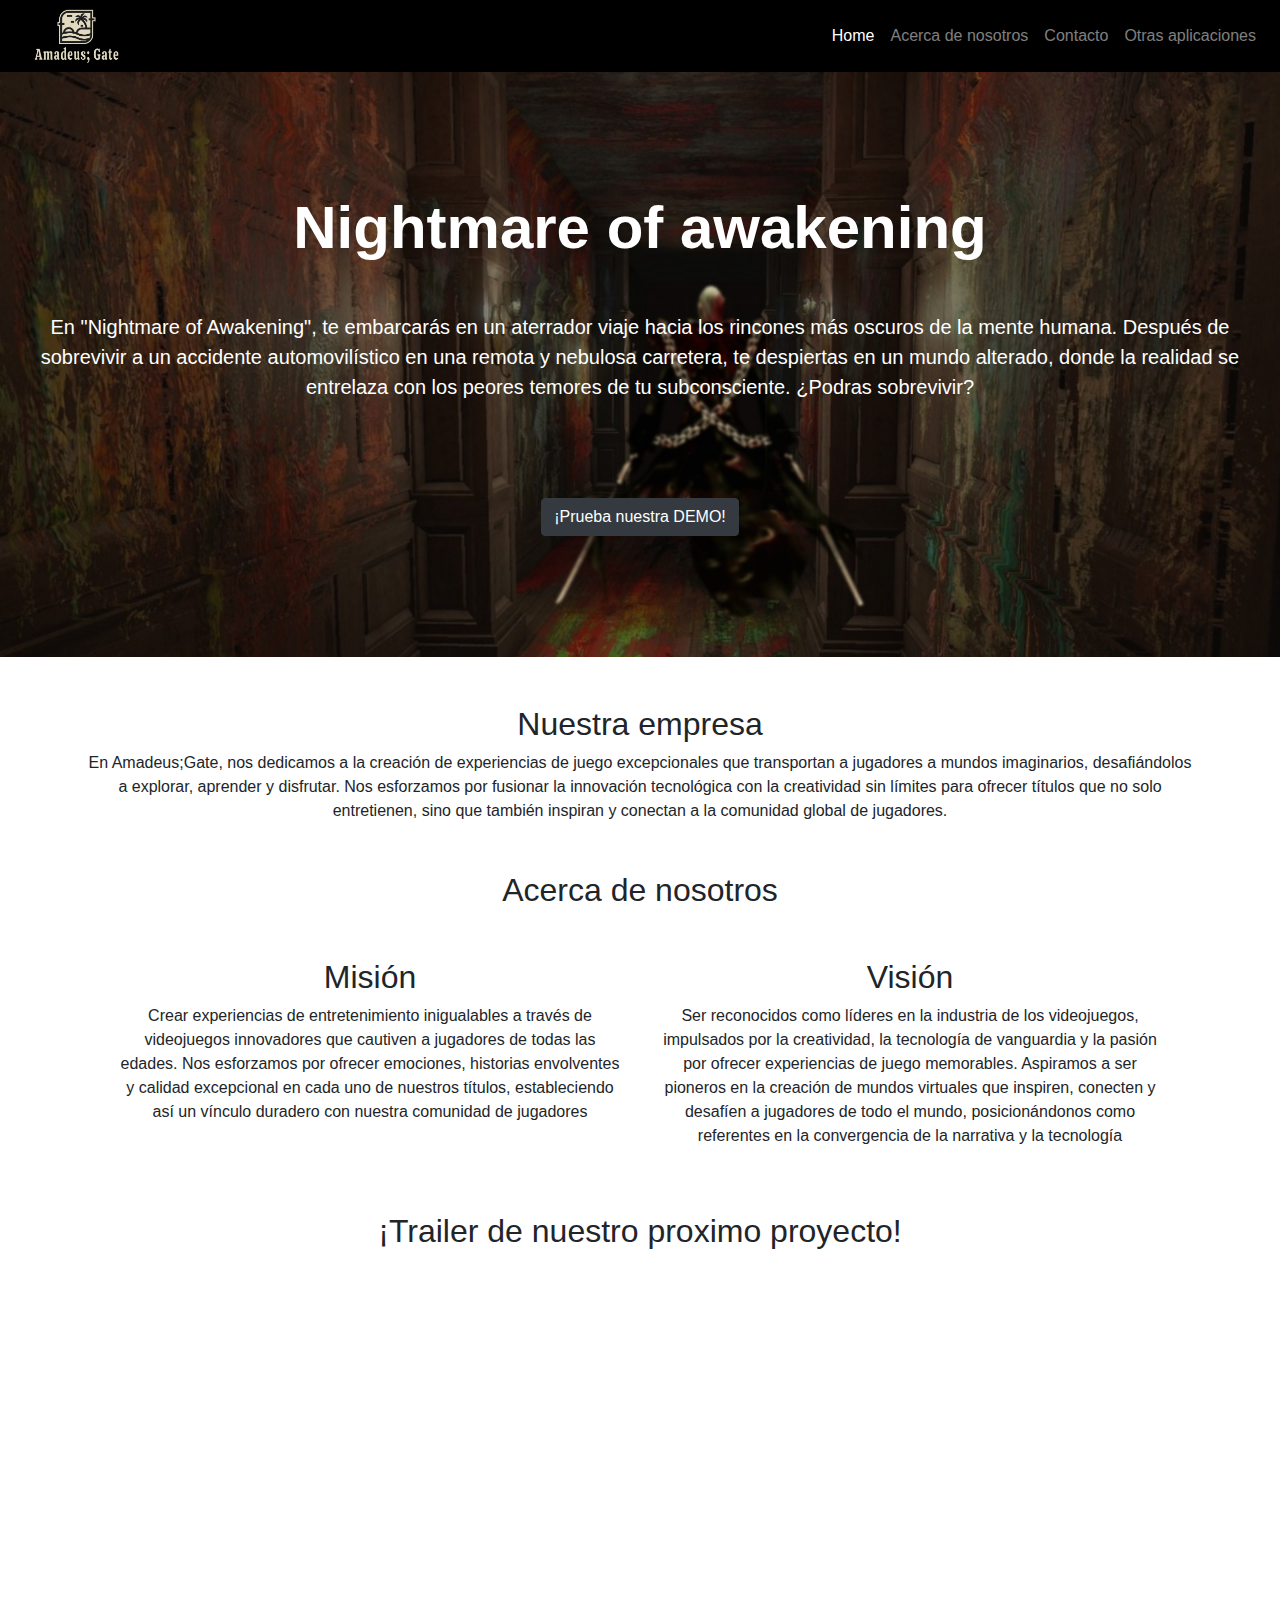
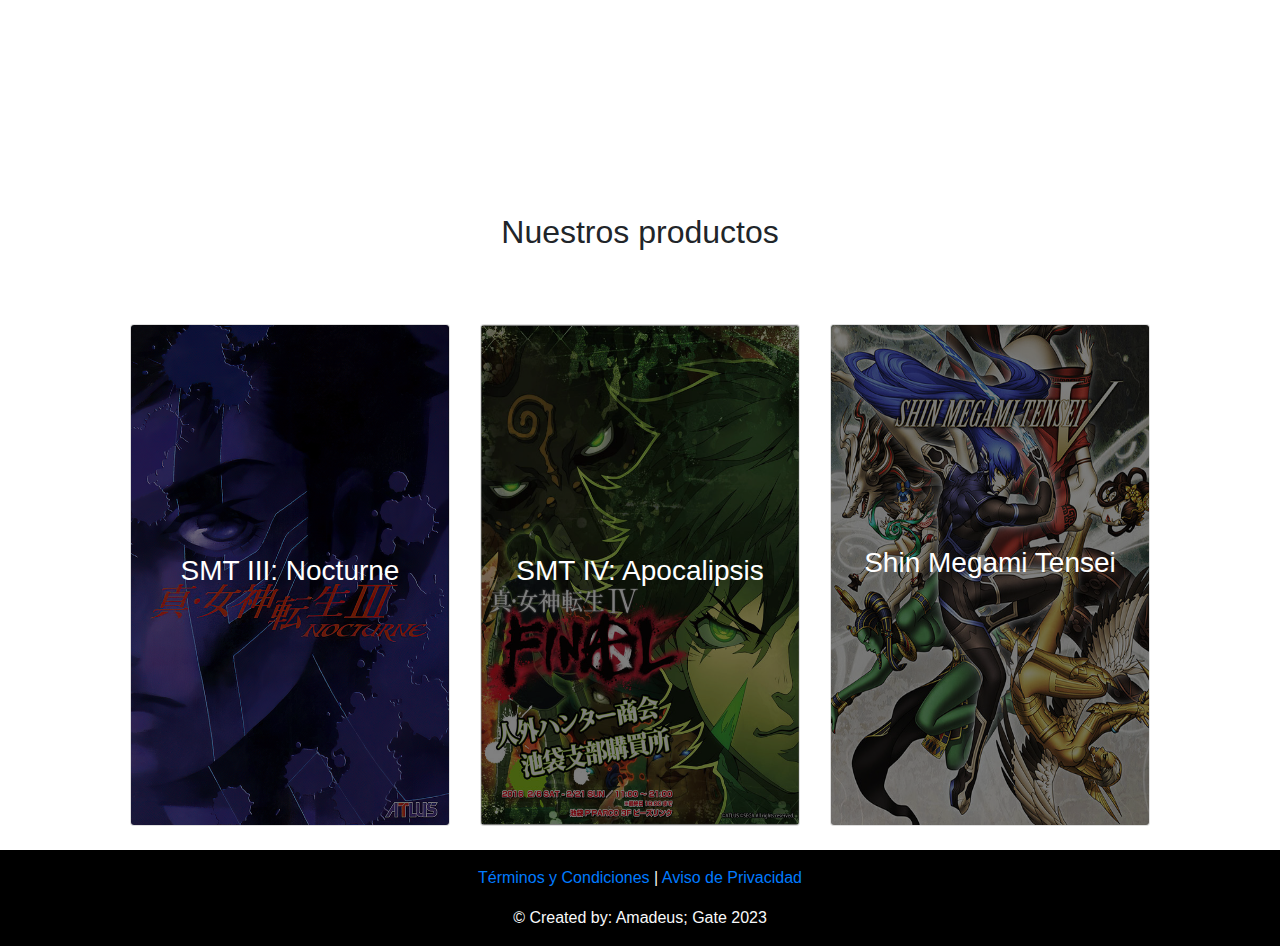
<file: Index.html>
<!DOCTYPE html>
<html lang="ES">
    <head>
        <title>Prototipo</title>
        <meta charset="utf-8">
        <meta name="viewport" content="width=device-width, initial-scale=1">
        <link rel="stylesheet" href="https://cdn.jsdelivr.net/npm/bootstrap@4.6.2/dist/css/bootstrap.min.css">
        <script src="https://cdn.jsdelivr.net/npm/jquery@3.6.4/dist/jquery.slim.min.js"></script>
        <script src="https://cdn.jsdelivr.net/npm/popper.js@1.16.1/dist/umd/popper.min.js"></script>
        <script src="https://cdn.jsdelivr.net/npm/bootstrap@4.6.2/dist/js/bootstrap.bundle.min.js"></script>
        <link rel="stylesheet" href="styles.css">
    </head>
    <body>
        <!--===================Barra de Navegación===================-->
        <nav class="navbar navbar-expand-md navbar-dark">
            <a class="navbar-brand" href="#">
                <a href="Index.html" class="logo me-auto me-lg-0 img-fluid"><img src="img/logo.png" alt="" width="90px"></a>
            </a>
            <button class="navbar-toggler" type="button" data-toggle="collapse" data-target="#navbarSupportedContent" aria-controls="navbarSupportedContent" aria-expanded="false" aria-label="Toggle navigation">
              <span class="navbar-toggler-icon"></span>
            </button>
          
                 <div class="collapse navbar-collapse" id="navbarSupportedContent">
                    <ul class="navbar-nav ml-auto">
                        <li class="nav-item active">
                        <a class="nav-link" href="#">Home</a>
                        </li>
                        <li class="nav-item">
                        <a class="nav-link" href="#">Acerca de nosotros</a>
                        </li>
                        <li class="nav-item">
                            <a class="nav-link" href="#">Contacto</a>
                        </li>
                        <li class="nav-item">
                          <a class="nav-link" href="https://github.com/Amadeus-Gate/DM_Integral">Otras aplicaciones</a>
                      </li>
                  </div>
                </li>
              </ul>
            </div>
          </nav>
          <!--===================Banner===================-->
          <div class="container-fluid banner d-flex justify-content-center align-items-center text-center">
            <div class="row">
              <div class="col-12">
                <h1 class="mb-5 title">Nightmare of awakening</h1>
                <p class="mb-5">En "Nightmare of Awakening", te embarcarás en un aterrador viaje hacia los rincones más oscuros de la mente humana. Después de sobrevivir a un accidente automovilístico en una remota y nebulosa carretera, te despiertas en un mundo alterado, donde la realidad se entrelaza con los peores temores de tu subconsciente. ¿Podras sobrevivir?</p>
                
                <!--Hipervinculo DEMO-->
                <a href="https://drive.google.com/file/d/19disGW8o5GQpQk3vPevHxwQiFtFSZSVM/view?usp=drive_link">
                <button class="btn btn-dark mt-5">¡Prueba nuestra DEMO!</button>
                </a>

              </div>
            </div>
          </div>
          <!--===============Pagina principal===============-->
          <main>
            <div class="container">
              <div class="roW la-empresa text-center my-5">
                <h2>Nuestra empresa</h2>
                <p>En Amadeus;Gate, nos dedicamos a la creación de experiencias de juego excepcionales que transportan a jugadores a mundos imaginarios, desafiándolos a explorar, aprender y disfrutar. Nos esforzamos por fusionar la innovación tecnológica con la creatividad sin límites para ofrecer títulos que no solo entretienen, sino que también inspiran y conectan a la comunidad global de jugadores.</p>
              </div>
            
            <!--===============Acerca de nosotros===============-->
              <div class="container">
                <div class="roW la-empresa text-center my-5">
                  <h2>Acerca de nosotros</h2>
              </div>
              <!--Misión y Visión-->
                <div class="container">
                  <div class="row text-center my-5">
                    <div class="col-md-6">
                      <h2>Misión</h2>
                      <p>Crear experiencias de entretenimiento inigualables a través de videojuegos innovadores que cautiven a jugadores de todas las edades. Nos esforzamos por ofrecer emociones, historias envolventes y calidad excepcional en cada uno de nuestros títulos, estableciendo así un vínculo duradero con nuestra comunidad de jugadores</p>
                    </div>
                    <div class="col-md-6">
                      <h2>Visión</h2>
                      <p>Ser reconocidos como líderes en la industria de los videojuegos, impulsados por la creatividad, la tecnología de vanguardia y la pasión por ofrecer experiencias de juego memorables. Aspiramos a ser pioneros en la creación de mundos virtuales que inspiren, conecten y desafíen a jugadores de todo el mundo, posicionándonos como referentes en la convergencia de la narrativa y la tecnología</p>
                    </div>
                  </div>
                </div>
                
                <!--Trailer dejuego-->
                <div class="container negro">
                  <div class="roW la-empresa text-center my-5">
                    <h2>¡Trailer de nuestro proximo proyecto!</h2>
                    <iframe width="500px" height="500px" src="https://www.youtube.com/embed/6bVIIr2gcD4" title="Nightmare of Awakening Trailer #1" frameborder="0" allow="accelerometer; autoplay; clipboard-write; encrypted-media; gyroscope; picture-in-picture; web-share" allowfullscreen></iframe>
                </div>
                <!--===============Nuestros productos===============-->
                <div class="container">
                  <div class="roW la-empresa text-center my-5">
                    <h2>Nuestros productos</h2>
                </div>
                <!--Producto 1-->
                <div class="row productos">
                    <div class="col-md-4 col-12 my-4">
                      <div class="card">
                        <img src="./img/prod3.png" class="card-img oscurecer" alt="" height="500px" width="500px">
                        <div class="card-img-overlay d-flex flex-column justify-content-center align-items-center">
                          <h3>SMT III: Nocturne</h3>
                          
                        </div>
                      </div>
                    </div>
                  <!--Producto 2-->
                    <div class="col-md-4 col-12 my-4">
                      <div class="card">
                        <img src="./img/prod2.jpg" class="card-img oscurecer" alt="" height="500px" width="500px">
                        <div class="card-img-overlay d-flex flex-column justify-content-center align-items-center">
                          <h3>SMT IV: Apocalipsis</h3>
                        </div>
                      </div>
                    </div>
                  <!--Producto 3-->
                  <div class="col-md-4 col-12 my-4">
                    <div class="card">
                      <img src="./img/prod.jpg" class="card-img oscurecer" alt="" height="500px" width="500px">
                      <div class="card-img-overlay d-flex flex-column justify-content-center align-items-center">
                        <h3>Shin Megami Tensei</h3>
                        <p> </p>
                      </div>
                    </div>
                  </div>
                </div>
          </main>
          <!--===============Contacto===============-->
          <!--===============Footer===============-->
          <footer class="text-light text-center py-3">
            <div class="container">
              <p>
                <a href="#">Términos y Condiciones</a> | <a href="#">Aviso de Privacidad</a>
              </p>
                &copy; Created by: Amadeus; Gate 2023
            </div>
        </footer>
    </body>
</html>


<!--TheFiend@1 || jesuswyatt6 -->
</file>
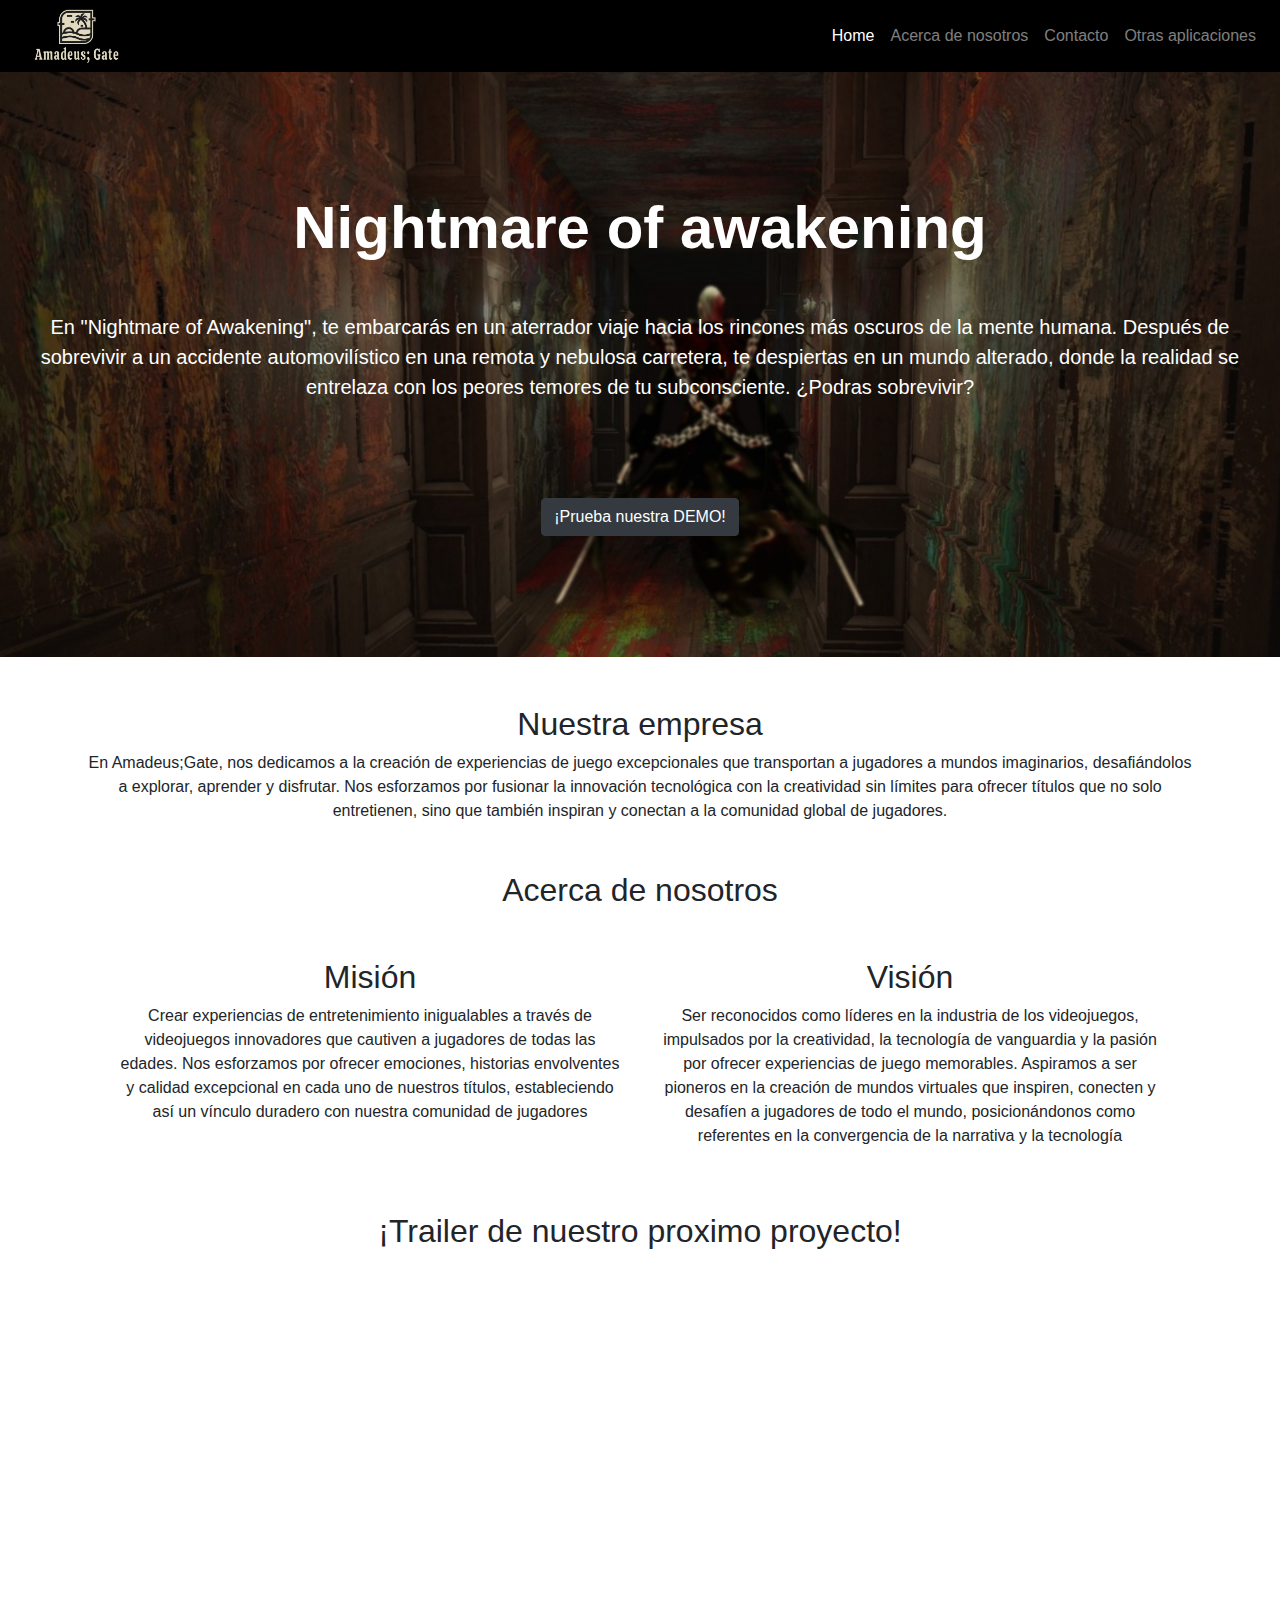
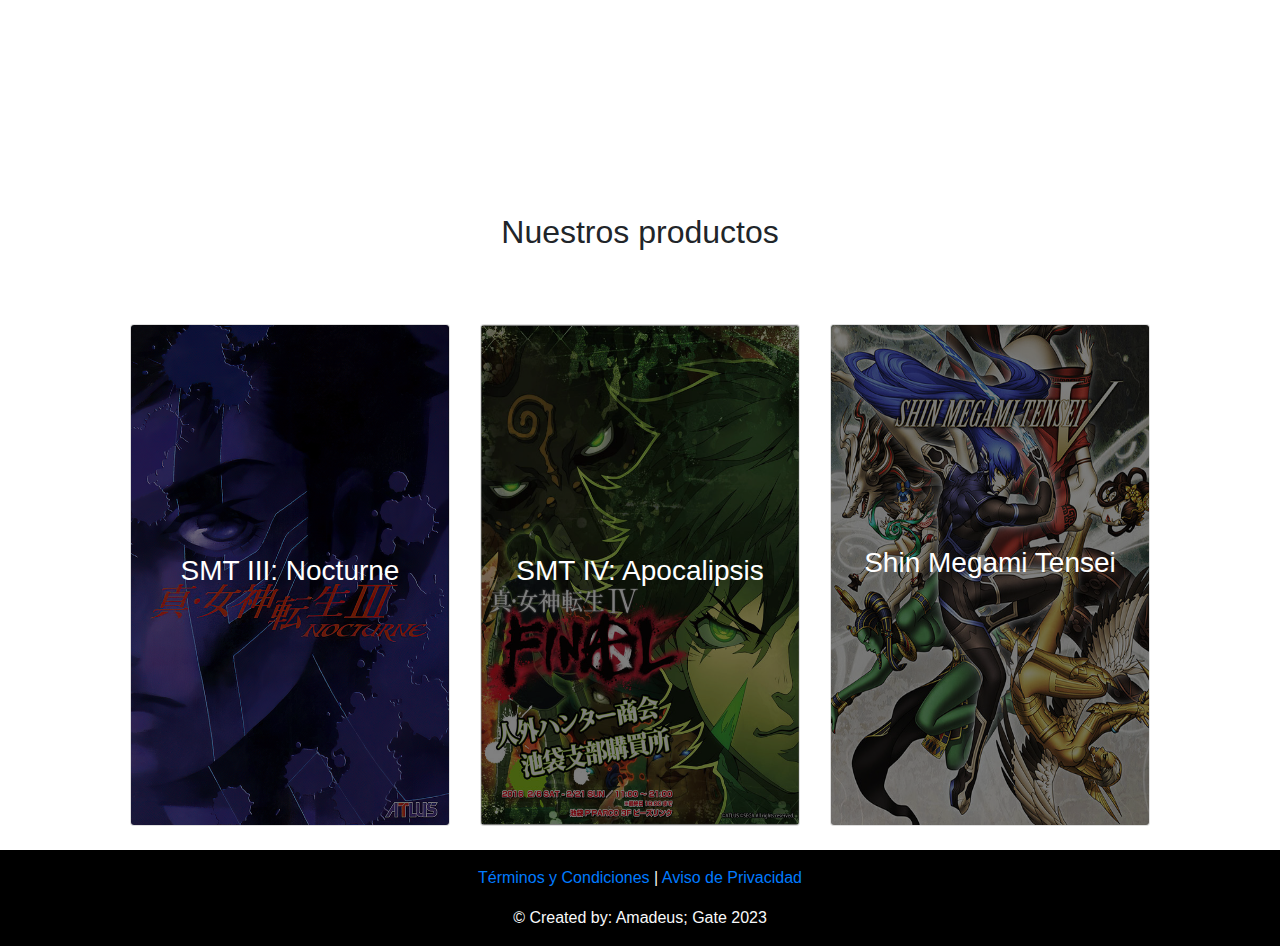
<file: index.html>
<!DOCTYPE html>
<html lang="ES">
    <head>
        <title>Prototipo</title>
        <meta charset="utf-8">
        <meta name="viewport" content="width=device-width, initial-scale=1">
        <link rel="stylesheet" href="https://cdn.jsdelivr.net/npm/bootstrap@4.6.2/dist/css/bootstrap.min.css">
        <script src="https://cdn.jsdelivr.net/npm/jquery@3.6.4/dist/jquery.slim.min.js"></script>
        <script src="https://cdn.jsdelivr.net/npm/popper.js@1.16.1/dist/umd/popper.min.js"></script>
        <script src="https://cdn.jsdelivr.net/npm/bootstrap@4.6.2/dist/js/bootstrap.bundle.min.js"></script>
        <link rel="stylesheet" href="styles.css">
    </head>
    <body>
        <!--===================Barra de Navegación===================-->
        <nav class="navbar navbar-expand-md navbar-dark">
            <a class="navbar-brand" href="#">
                <a href="Index.html" class="logo me-auto me-lg-0 img-fluid"><img src="img/logo.png" alt="" width="90px"></a>
            </a>
            <button class="navbar-toggler" type="button" data-toggle="collapse" data-target="#navbarSupportedContent" aria-controls="navbarSupportedContent" aria-expanded="false" aria-label="Toggle navigation">
              <span class="navbar-toggler-icon"></span>
            </button>
          
                 <div class="collapse navbar-collapse" id="navbarSupportedContent">
                    <ul class="navbar-nav ml-auto">
                        <li class="nav-item active">
                        <a class="nav-link" href="#">Home</a>
                        </li>
                        <li class="nav-item">
                        <a class="nav-link" href="#">Acerca de nosotros</a>
                        </li>
                        <li class="nav-item">
                            <a class="nav-link" href="#">Contacto</a>
                        </li>
                        <li class="nav-item">
                          <a class="nav-link" href="https://github.com/Amadeus-Gate/DM_Integral">Otras aplicaciones</a>
                      </li>
                  </div>
                </li>
              </ul>
            </div>
          </nav>
          <!--===================Banner===================-->
          <div class="container-fluid banner d-flex justify-content-center align-items-center text-center">
            <div class="row">
              <div class="col-12">
                <h1 class="mb-5 title">Nightmare of awakening</h1>
                <p class="mb-5">En "Nightmare of Awakening", te embarcarás en un aterrador viaje hacia los rincones más oscuros de la mente humana. Después de sobrevivir a un accidente automovilístico en una remota y nebulosa carretera, te despiertas en un mundo alterado, donde la realidad se entrelaza con los peores temores de tu subconsciente. ¿Podras sobrevivir?</p>
                
                <!--Hipervinculo DEMO-->
                <a href="https://drive.google.com/file/d/19disGW8o5GQpQk3vPevHxwQiFtFSZSVM/view?usp=drive_link">
                <button class="btn btn-dark mt-5">¡Prueba nuestra DEMO!</button>
                </a>

              </div>
            </div>
          </div>
          <!--===============Pagina principal===============-->
          <main>
            <div class="container">
              <div class="roW la-empresa text-center my-5">
                <h2>Nuestra empresa</h2>
                <p>En Amadeus;Gate, nos dedicamos a la creación de experiencias de juego excepcionales que transportan a jugadores a mundos imaginarios, desafiándolos a explorar, aprender y disfrutar. Nos esforzamos por fusionar la innovación tecnológica con la creatividad sin límites para ofrecer títulos que no solo entretienen, sino que también inspiran y conectan a la comunidad global de jugadores.</p>
              </div>
            
            <!--===============Acerca de nosotros===============-->
              <div class="container">
                <div class="roW la-empresa text-center my-5">
                  <h2>Acerca de nosotros</h2>
              </div>
              <!--Misión y Visión-->
                <div class="container">
                  <div class="row text-center my-5">
                    <div class="col-md-6">
                      <h2>Misión</h2>
                      <p>Crear experiencias de entretenimiento inigualables a través de videojuegos innovadores que cautiven a jugadores de todas las edades. Nos esforzamos por ofrecer emociones, historias envolventes y calidad excepcional en cada uno de nuestros títulos, estableciendo así un vínculo duradero con nuestra comunidad de jugadores</p>
                    </div>
                    <div class="col-md-6">
                      <h2>Visión</h2>
                      <p>Ser reconocidos como líderes en la industria de los videojuegos, impulsados por la creatividad, la tecnología de vanguardia y la pasión por ofrecer experiencias de juego memorables. Aspiramos a ser pioneros en la creación de mundos virtuales que inspiren, conecten y desafíen a jugadores de todo el mundo, posicionándonos como referentes en la convergencia de la narrativa y la tecnología</p>
                    </div>
                  </div>
                </div>
                
                <!--Trailer dejuego-->
                <div class="container negro">
                  <div class="roW la-empresa text-center my-5">
                    <h2>¡Trailer de nuestro proximo proyecto!</h2>
                    <iframe width="500px" height="500px" src="https://www.youtube.com/embed/1yBqmCU0FBI" title="Nightmare of awakening || Trailer #1" frameborder="0" allow="accelerometer; autoplay; clipboard-write; encrypted-media; gyroscope; picture-in-picture; web-share" allowfullscreen></iframe>
                </div>
                <!--===============Nuestros productos===============-->
                <div class="container">
                  <div class="roW la-empresa text-center my-5">
                    <h2>Nuestros productos</h2>
                </div>
                <!--Producto 1-->
                <div class="row productos">
                    <div class="col-md-4 col-12 my-4">
                      <div class="card">
                        <img src="./img/prod3.png" class="card-img oscurecer" alt="" height="500px" width="500px">
                        <div class="card-img-overlay d-flex flex-column justify-content-center align-items-center">
                          <h3>SMT III: Nocturne</h3>
                          
                        </div>
                      </div>
                    </div>
                  <!--Producto 2-->
                    <div class="col-md-4 col-12 my-4">
                      <div class="card">
                        <img src="./img/prod2.jpg" class="card-img oscurecer" alt="" height="500px" width="500px">
                        <div class="card-img-overlay d-flex flex-column justify-content-center align-items-center">
                          <h3>SMT IV: Apocalipsis</h3>
                        </div>
                      </div>
                    </div>
                  <!--Producto 3-->
                  <div class="col-md-4 col-12 my-4">
                    <div class="card">
                      <img src="./img/prod.jpg" class="card-img oscurecer" alt="" height="500px" width="500px">
                      <div class="card-img-overlay d-flex flex-column justify-content-center align-items-center">
                        <h3>Shin Megami Tensei</h3>
                        <p> </p>
                      </div>
                    </div>
                  </div>
                </div>
          </main>
          <!--===============Contacto===============-->
          <!--===============Footer===============-->
          <footer class="text-light text-center py-3">
            <div class="container">
              <p>
                <a href="#">Términos y Condiciones</a> | <a href="#">Aviso de Privacidad</a>
              </p>
                &copy; Created by: Amadeus; Gate 2023
            </div>
        </footer>
    </body>
</html>


<!--TheFiend@1 || jesuswyatt6 -->
</file>
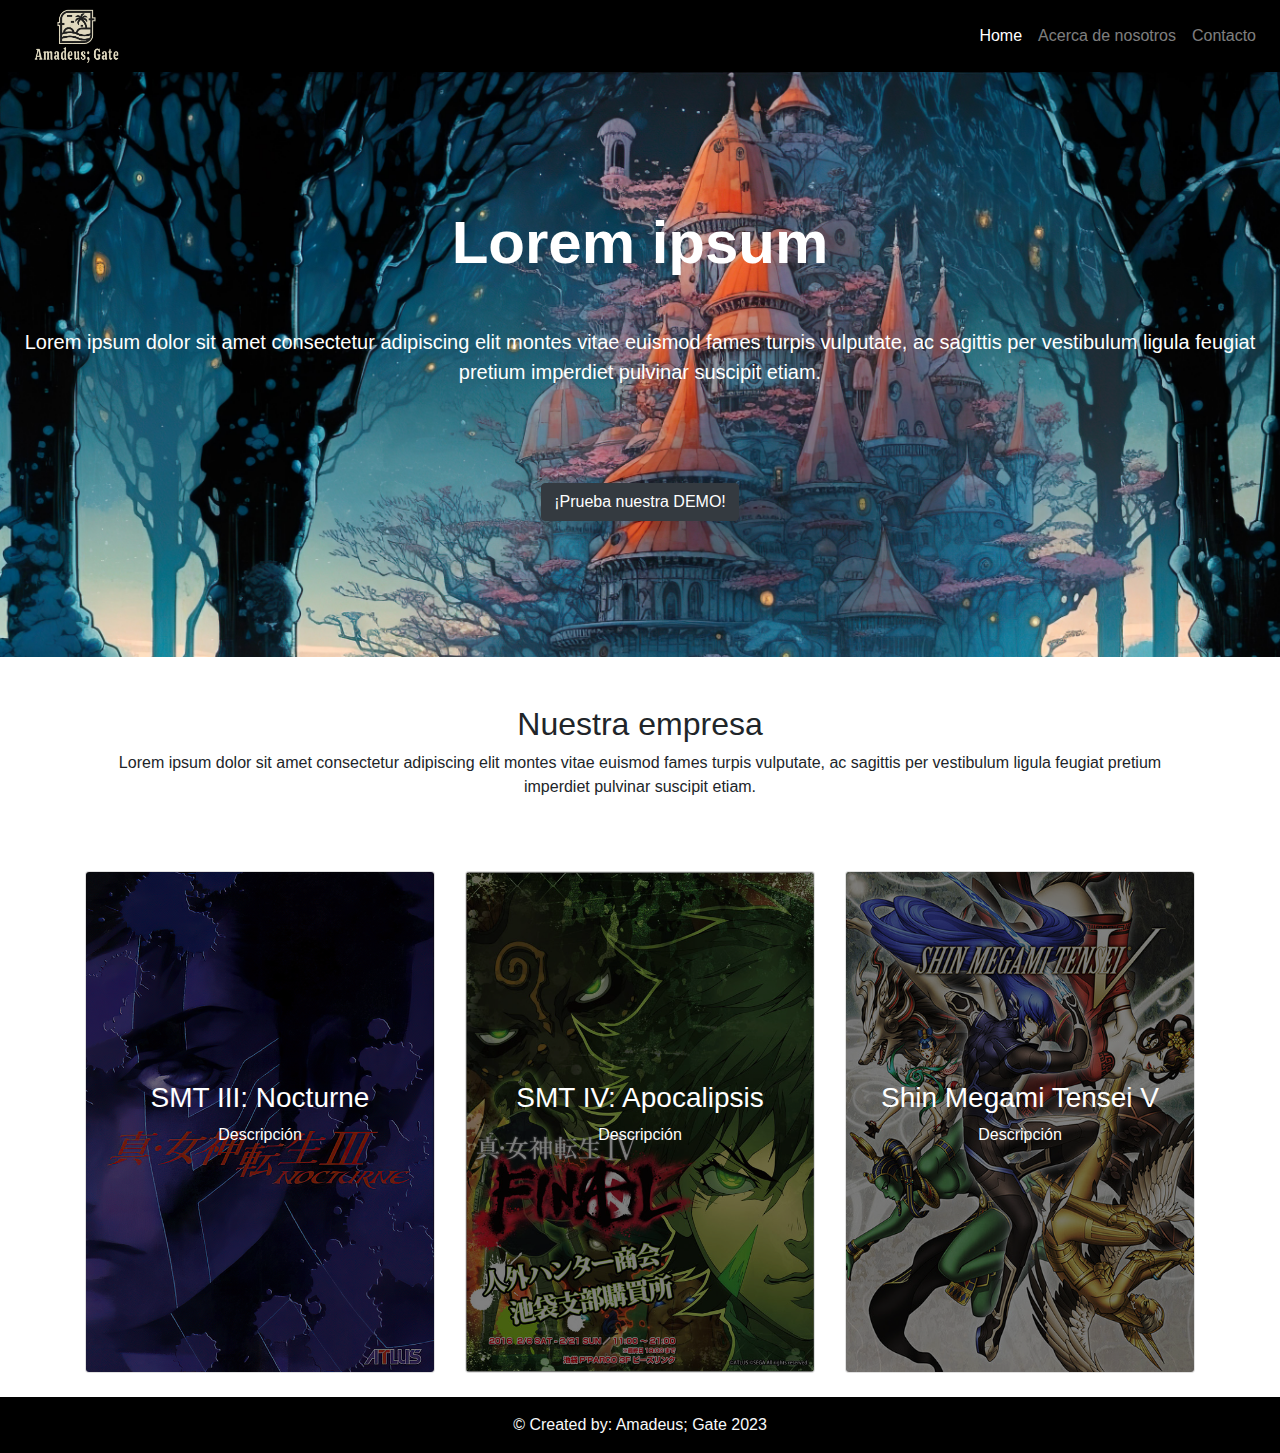
<file: PWA/Index.html>
<!DOCTYPE html>
<html lang="ES">
    <head>
        <title>Prototipo</title>
        <meta charset="utf-8">
        <meta name="viewport" content="width=device-width, initial-scale=1">
        <link rel="stylesheet" href="https://cdn.jsdelivr.net/npm/bootstrap@4.6.2/dist/css/bootstrap.min.css">
        <script src="https://cdn.jsdelivr.net/npm/jquery@3.6.4/dist/jquery.slim.min.js"></script>
        <script src="https://cdn.jsdelivr.net/npm/popper.js@1.16.1/dist/umd/popper.min.js"></script>
        <script src="https://cdn.jsdelivr.net/npm/bootstrap@4.6.2/dist/js/bootstrap.bundle.min.js"></script>
        <link rel="stylesheet" href="styles.css">
    </head>
    <body>
        <!--===================Barra de Navegación===================-->
        <nav class="navbar navbar-expand-md navbar-dark">
            <a class="navbar-brand" href="#">
                <a href="Index.html" class="logo me-auto me-lg-0 img-fluid"><img src="img/logo.png" alt="" width="90px"></a>
            </a>
            <button class="navbar-toggler" type="button" data-toggle="collapse" data-target="#navbarSupportedContent" aria-controls="navbarSupportedContent" aria-expanded="false" aria-label="Toggle navigation">
              <span class="navbar-toggler-icon"></span>
            </button>
          
                 <div class="collapse navbar-collapse" id="navbarSupportedContent">
                    <ul class="navbar-nav ml-auto">
                        <li class="nav-item active">
                        <a class="nav-link" href="#">Home</a>
                        </li>
                        <li class="nav-item">
                        <a class="nav-link" href="#">Acerca de nosotros</a>
                        </li>
                        <li class="nav-item">
                            <a class="nav-link" href="#">Contacto</a>
                        </li>
                  </div>
                </li>
              </ul>
            </div>
          </nav>
          <!--===================Banner===================-->
          <div class="container-fluid banner d-flex justify-content-center align-items-center text-center">
            <div class="row">
              <div class="col-12">
                <h1 class="mb-5 title">Lorem ipsum</h1>
                <p class="mb-5">Lorem ipsum dolor sit amet consectetur adipiscing elit montes vitae euismod fames turpis vulputate, ac sagittis per vestibulum ligula feugiat pretium imperdiet pulvinar suscipit etiam.</p>
                
                <!--Hipervinculo DEMO-->
                <a href="https://www.mediafire.com/file/gseg7su30hnoaq6/Persona_3_Portable_%255BDUB%255D_-_Cinem%25C3%25A1ticas_Mod.zip/file">
                <button class="btn btn-dark mt-5">¡Prueba nuestra DEMO!</button>
                </a>

              </div>
            </div>
          </div>
          <!--===============Pagina principal===============-->
          <main>
            <div class="container">
              <div class="roW la-empresa text-center my-5">
                <h2>Nuestra empresa</h2>
                <p>Lorem ipsum dolor sit amet consectetur adipiscing elit montes vitae euismod fames turpis vulputate, ac sagittis per vestibulum ligula feugiat pretium imperdiet pulvinar suscipit etiam.</p>
              </div>

            <!--===============Productos===============-->
                <!--Producto 1-->
                <div class="row productos">
                    <div class="col-md-4 col-12 my-4">
                      <div class="card">
                        <img src="./img/prod3.png" class="card-img oscurecer" alt="" height="500px" width="500px">
                        <div class="card-img-overlay d-flex flex-column justify-content-center align-items-center">
                          <h3>SMT III: Nocturne</h3>
                          <p>Descripción</p>
                        </div>
                      </div>
                    </div>
                  <!--Producto 2-->
                    <div class="col-md-4 col-12 my-4">
                      <div class="card">
                        <img src="./img/prod2.jpg" class="card-img oscurecer" alt="" height="500px" width="500px">
                        <div class="card-img-overlay d-flex flex-column justify-content-center align-items-center">
                          <h3>SMT IV: Apocalipsis</h3>
                          <p>Descripción</p>
                        </div>
                      </div>
                    </div>
                  <!--Producto 3-->
                  <div class="col-md-4 col-12 my-4">
                    <div class="card">
                      <img src="./img/prod.jpg" class="card-img oscurecer" alt="" height="500px" width="500px">
                      <div class="card-img-overlay d-flex flex-column justify-content-center align-items-center">
                        <h3>Shin Megami Tensei V</h3>
                        <p>Descripción</p>
                      </div>
                    </div>
                  </div>
                </div>
          </main>
          <!--===============Contacto===============-->
          <!--===============Footer===============-->
          <footer class="text-light text-center py-3">
            <div class="container">
                &copy; Created by: Amadeus; Gate 2023
            </div>
        </footer>
    </body>
</html>
</file>
<file: styles.css>
/*Barra de navegación*/
.navbar{
    background-color: black;
}

/*Banner de la pagina*/
.banner{
    background-image: url(img/banner.jpeg);
    background-repeat: no-repeat;
    background-size: cover;
    width: 100%;
    height: 65vh;
    position: relative;
    
}

.banner p{
    font-size: 20px;
    color: white;
}

.title{
    color: white;
    font-size: 60px;
    font-weight: 700;
}

.btn{
    color:white;
}

/*Sección de productos*/
.card p{
    color:white;
}

.card h3{
    color:white;
}

.oscurecer{
    filter: brightness(50%)
}




/*Footer*/
footer{
    background-color: black;
}
</file>
<file: PWA/styles.css>
/*Barra de navegación*/
.navbar{
    background-color: black;
}

/*Banner de la pagina*/
.banner{
    background-image: url(img/banner.jpeg);
    background-repeat: no-repeat;
    background-size: cover;
    width: 100%;
    height: 65vh;
    position: relative;
    
}

.banner p{
    font-size: 20px;
    color: white;
}

.title{
    color: white;
    font-size: 60px;
    font-weight: 700;
}

.btn{
    color:white;
}

/*Sección de productos*/
.card p{
    color:white;
}

.card h3{
    color:white;
}

.oscurecer{
    filter: brightness(50%)
}

/*Footer*/
footer{
    background-color: black;
}
</file>
